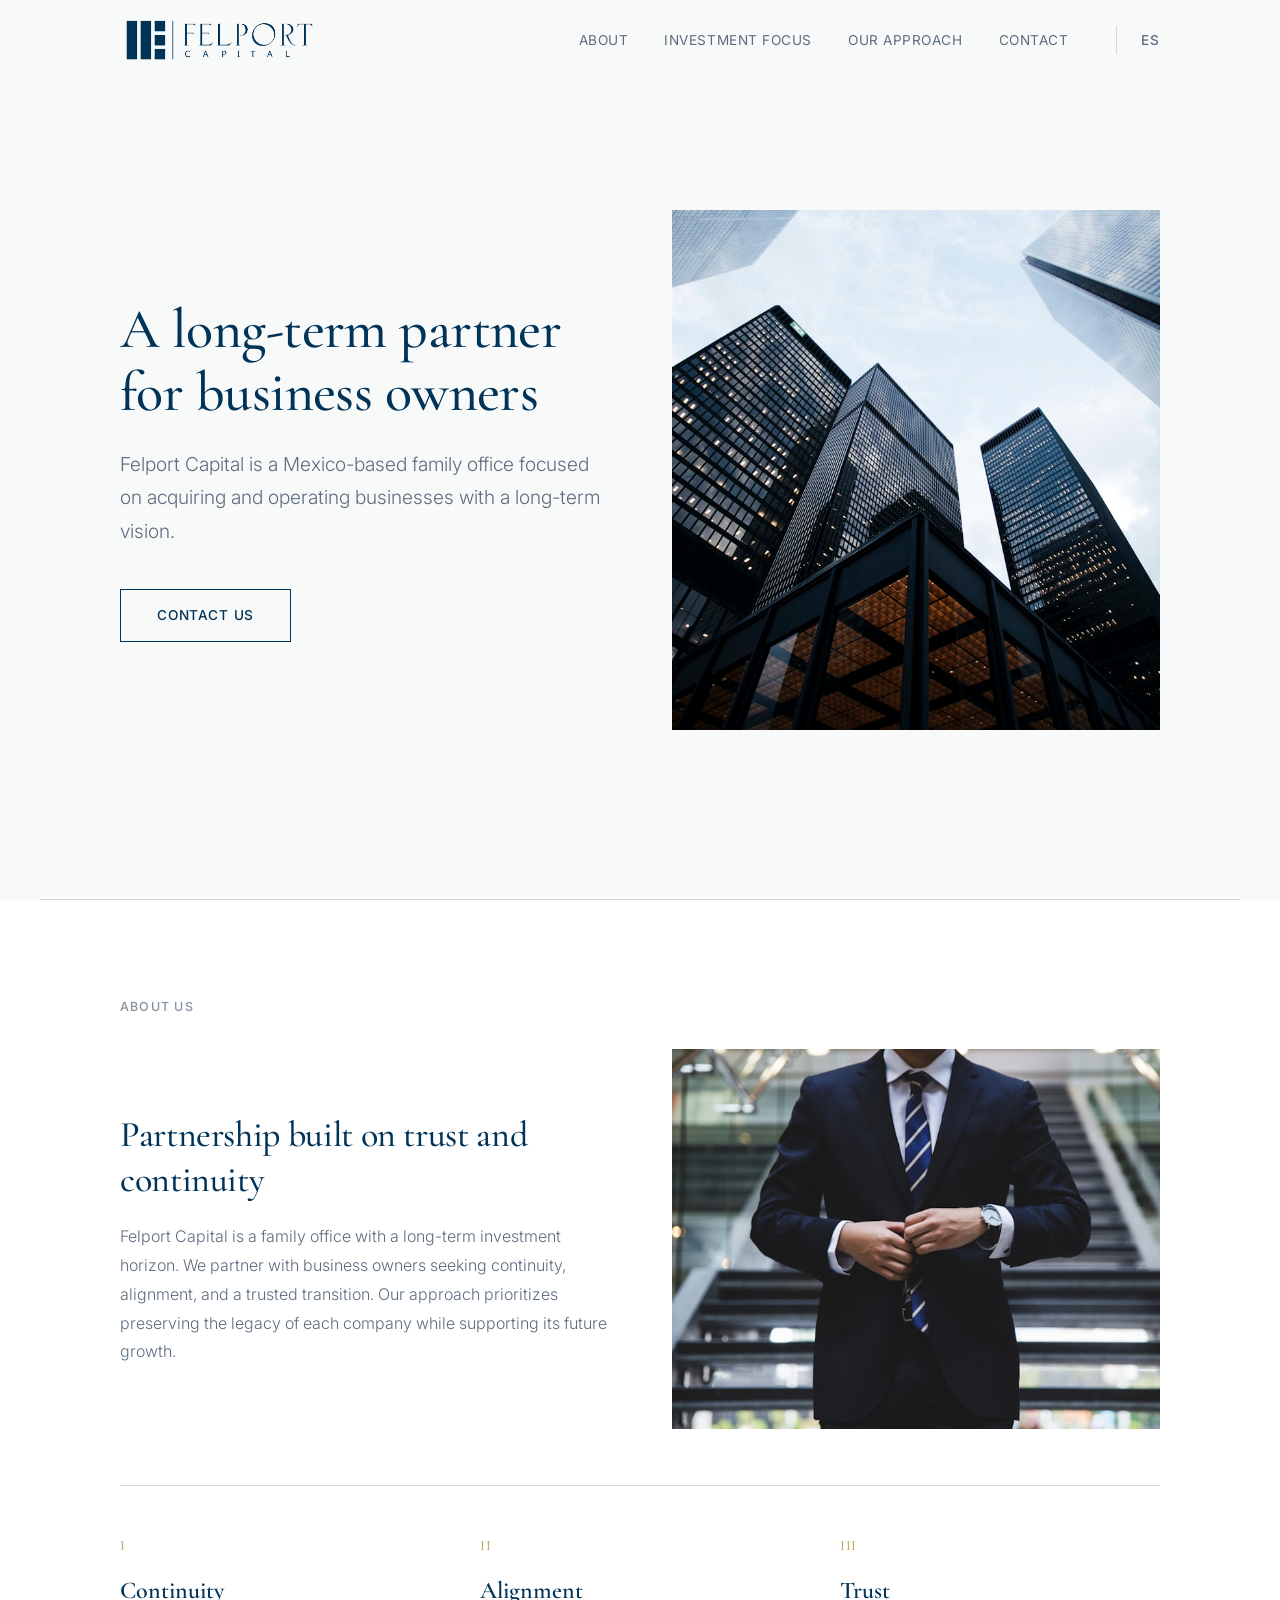
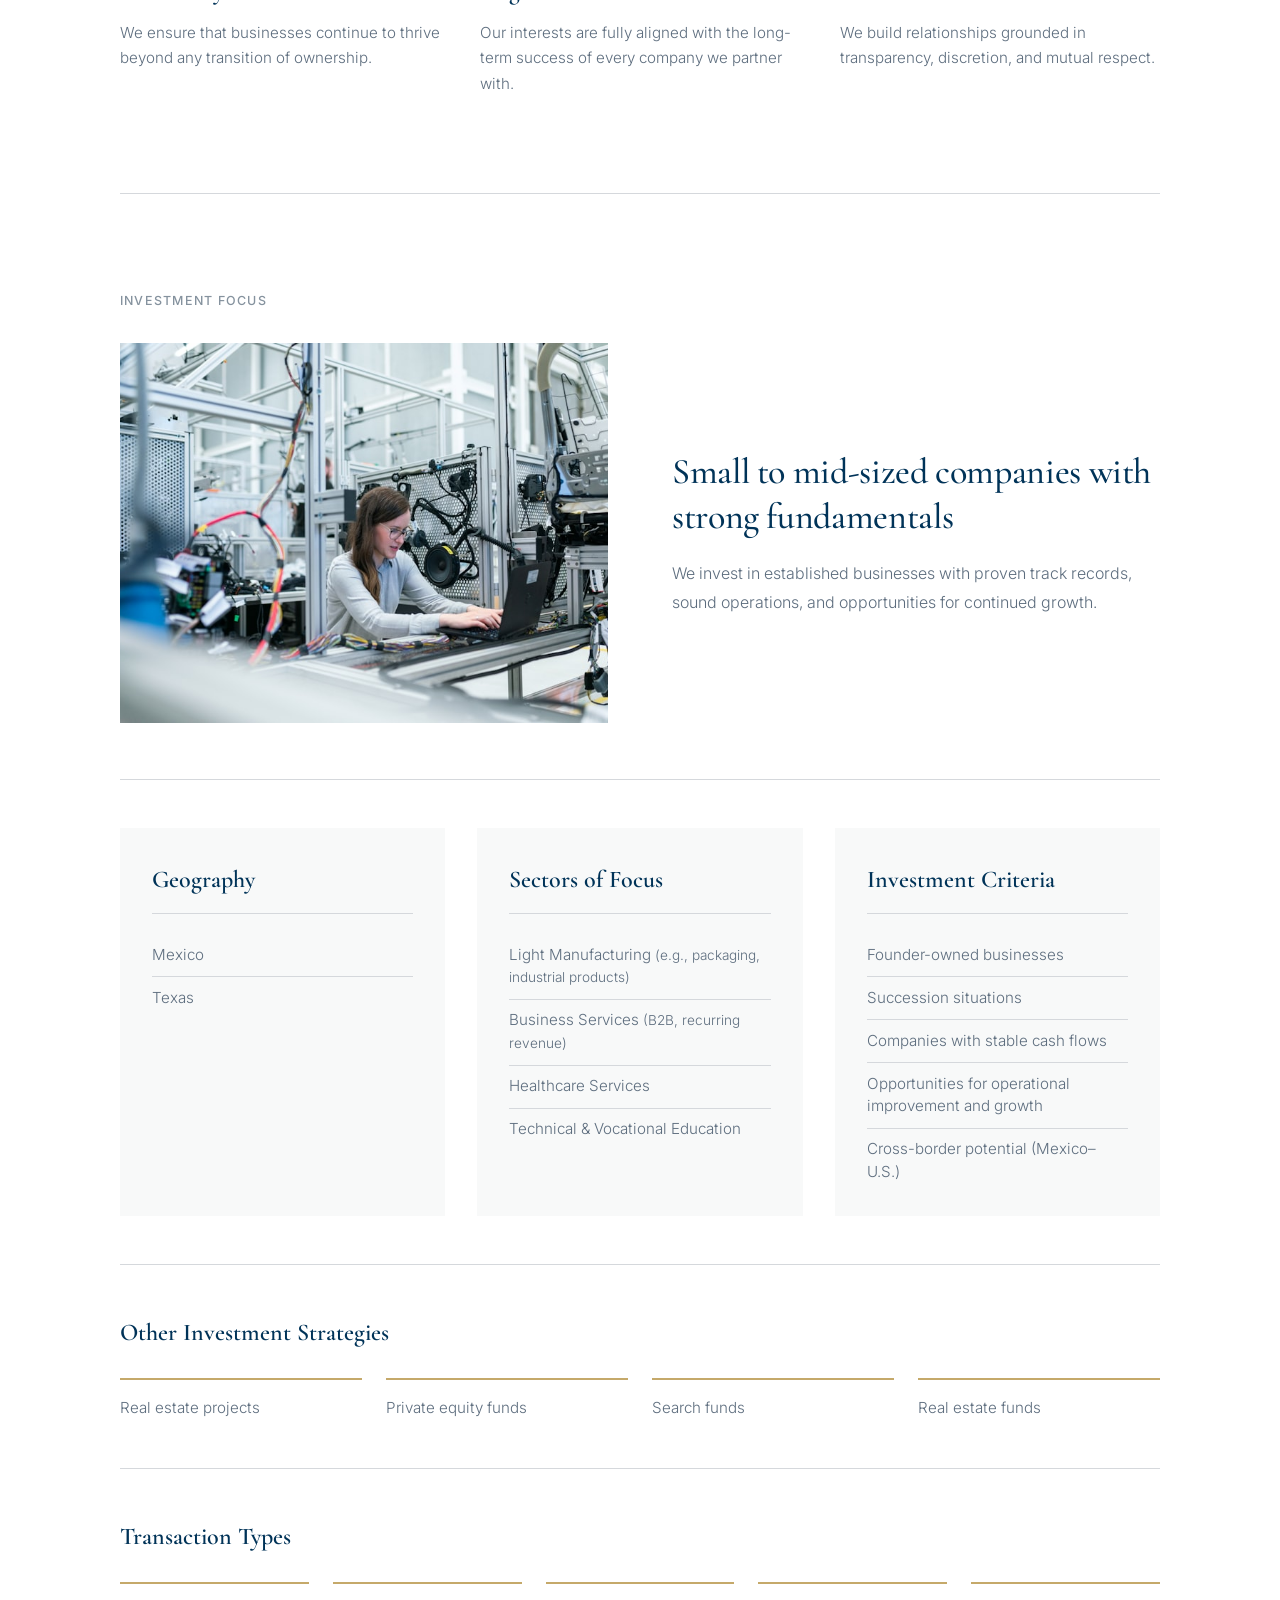
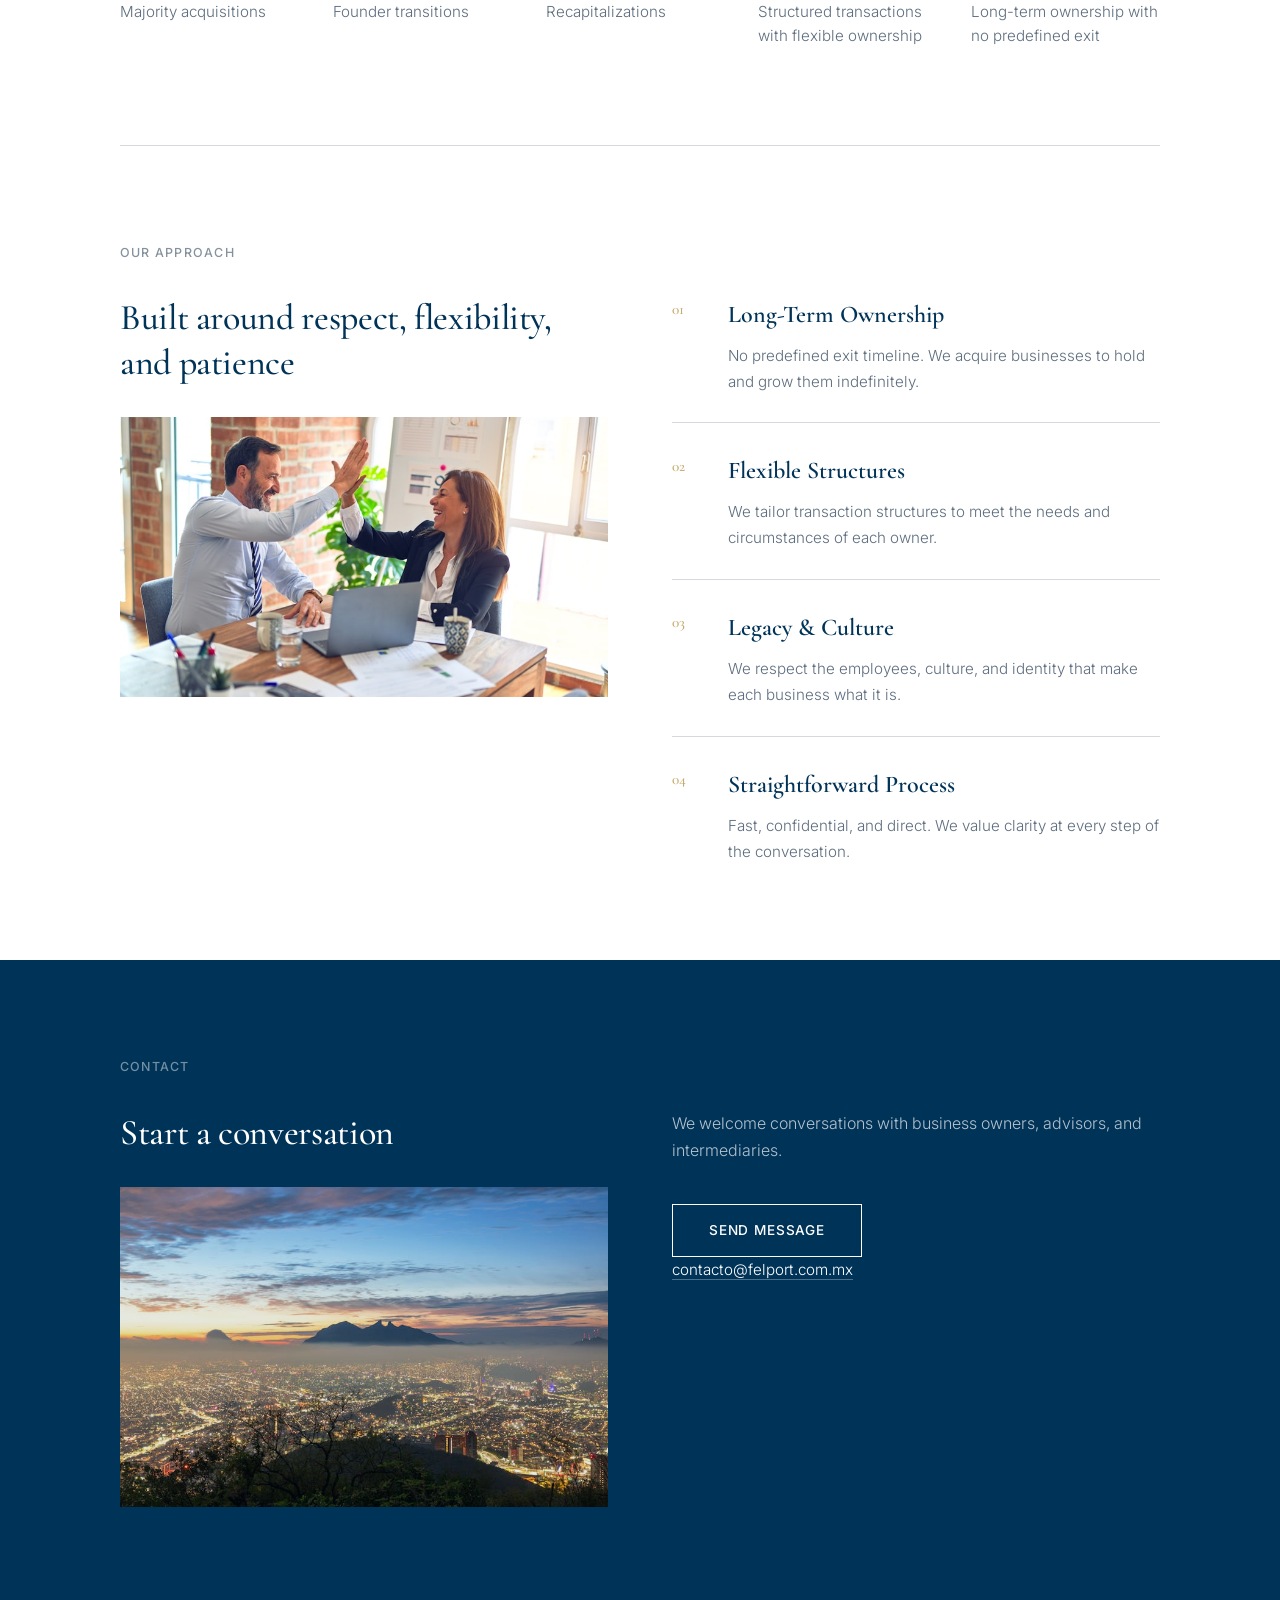
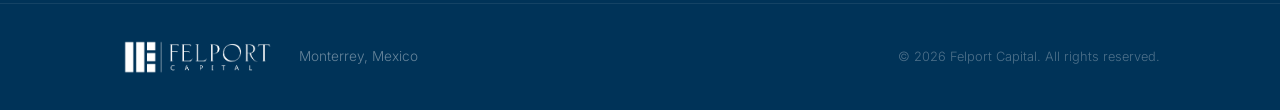
<file: index.html>
<!DOCTYPE html>
<html lang="en">
<head>
  <meta charset="UTF-8">
  <meta name="viewport" content="width=device-width, initial-scale=1.0">
  <title>Felport Capital — A Long-Term Partner for Business Owners</title>
  <meta name="description" content="Felport Capital is a Mexico-based family office focused on acquiring and operating businesses with a long-term vision.">
  <link rel="preconnect" href="https://fonts.googleapis.com">
  <link rel="preconnect" href="https://fonts.gstatic.com" crossorigin>
  <link href="https://fonts.googleapis.com/css2?family=Cormorant+Garamond:wght@400;500;600;700&family=Inter:wght@300;400;500&display=swap" rel="stylesheet">
  <link rel="stylesheet" href="styles.css">
</head>
<body>

  <!-- NAVIGATION -->
  <nav class="nav" id="nav">
    <div class="nav-inner container">
      <a href="#" class="nav-logo"><img src="logo.png" alt="Felport Capital" class="nav-logo-img"></a>
      <button class="nav-toggle" id="navToggle" aria-label="Toggle menu">
        <span></span>
        <span></span>
      </button>
      <ul class="nav-links" id="navLinks">
        <li><a href="#about">About</a></li>
        <li><a href="#focus">Investment Focus</a></li>
        <li><a href="#approach">Our Approach</a></li>
        <li><a href="#contact">Contact</a></li>
        <li class="nav-lang"><a href="es.html">ES</a></li>
      </ul>
    </div>
  </nav>

  <!-- HERO -->
  <header class="hero" id="hero">
    <div class="container hero-inner">
      <div class="hero-content">
        <h1 class="hero-headline">A long-term partner<br>for business owners</h1>
        <p class="hero-sub">Felport Capital is a Mexico-based family office focused on acquiring and operating businesses with a long-term vision.</p>
        <a href="#contact" class="btn">Contact Us</a>
      </div>
      <div class="hero-image">
        <img src="hero-image.jpg" alt="Modern architecture reflecting institutional strength">
      </div>
    </div>
    <div class="hero-line"></div>
  </header>

  <!-- ABOUT -->
  <section class="section" id="about">
    <div class="container">
      <div class="section-label">About Us</div>
      <div class="about-header">
        <div class="about-text">
          <h2 class="section-heading">Partnership built on trust and continuity</h2>
          <p>Felport Capital is a family office with a long-term investment horizon. We partner with business owners seeking continuity, alignment, and a trusted transition. Our approach prioritizes preserving the legacy of each company while supporting its future growth.</p>
        </div>
        <div class="about-image">
          <img src="about-image.jpg" alt="Institutional leadership and trust">
        </div>
      </div>
      <div class="about-pillars">
        <div class="about-pillar">
          <div class="pillar-number">I</div>
          <h3>Continuity</h3>
          <p>We ensure that businesses continue to thrive beyond any transition of ownership.</p>
        </div>
        <div class="about-pillar">
          <div class="pillar-number">II</div>
          <h3>Alignment</h3>
          <p>Our interests are fully aligned with the long-term success of every company we partner with.</p>
        </div>
        <div class="about-pillar">
          <div class="pillar-number">III</div>
          <h3>Trust</h3>
          <p>We build relationships grounded in transparency, discretion, and mutual respect.</p>
        </div>
      </div>
    </div>
  </section>

  <!-- DIVIDER -->
  <div class="container"><hr class="divider"></div>

  <!-- INVESTMENT FOCUS -->
  <section class="section" id="focus">
    <div class="container">
      <div class="section-label">Investment Focus</div>
      <div class="focus-header">
        <div class="focus-image">
          <img src="focus-image.jpg" alt="Industrial operations and manufacturing">
        </div>
        <div class="focus-text">
          <h2 class="section-heading">Small to mid-sized companies with strong fundamentals</h2>
          <p>We invest in established businesses with proven track records, sound operations, and opportunities for continued growth.</p>
        </div>
      </div>
      <div class="focus-cards">
        <div class="focus-card">
          <div class="focus-card-label">Geography</div>
          <div class="focus-card-items">
            <div class="focus-card-item">Mexico</div>
            <div class="focus-card-item">Texas</div>
          </div>
        </div>
        <div class="focus-card">
          <div class="focus-card-label">Sectors of Focus</div>
          <div class="focus-card-items">
            <div class="focus-card-item">Light Manufacturing <span class="focus-card-detail">(e.g., packaging, industrial products)</span></div>
            <div class="focus-card-item">Business Services <span class="focus-card-detail">(B2B, recurring revenue)</span></div>
            <div class="focus-card-item">Healthcare Services</div>
            <div class="focus-card-item">Technical &amp; Vocational Education</div>
          </div>
        </div>
        <div class="focus-card">
          <div class="focus-card-label">Investment Criteria</div>
          <div class="focus-card-items">
            <div class="focus-card-item">Founder-owned businesses</div>
            <div class="focus-card-item">Succession situations</div>
            <div class="focus-card-item">Companies with stable cash flows</div>
            <div class="focus-card-item">Opportunities for operational improvement and growth</div>
            <div class="focus-card-item">Cross-border potential (Mexico–U.S.)</div>
          </div>
        </div>
      </div>
      <div class="focus-other">
        <div class="focus-other-label">Other Investment Strategies</div>
        <div class="focus-other-items">
          <div class="focus-other-item">Real estate projects</div>
          <div class="focus-other-item">Private equity funds</div>
          <div class="focus-other-item">Search funds</div>
          <div class="focus-other-item">Real estate funds</div>
        </div>
      </div>
      <div class="focus-transaction">
        <div class="focus-transaction-label">Transaction Types</div>
        <div class="focus-transaction-items">
          <div class="focus-transaction-item">Majority acquisitions</div>
          <div class="focus-transaction-item">Founder transitions</div>
          <div class="focus-transaction-item">Recapitalizations</div>
          <div class="focus-transaction-item">Structured transactions with flexible ownership</div>
          <div class="focus-transaction-item">Long-term ownership with no predefined exit</div>
        </div>
      </div>
    </div>
  </section>

  <!-- DIVIDER -->
  <div class="container"><hr class="divider"></div>

  <!-- APPROACH -->
  <section class="section" id="approach">
    <div class="container">
      <div class="section-label">Our Approach</div>
      <div class="section-grid">
        <div class="section-left">
          <h2 class="section-heading">Built around respect, flexibility, and patience</h2>
          <div class="section-image">
            <img src="approach-image.jpg" alt="Professional team collaboration">
          </div>
        </div>
        <div class="section-body">
          <div class="approach-list">
            <div class="approach-item">
              <div class="approach-number">01</div>
              <div>
                <h3>Long-Term Ownership</h3>
                <p>No predefined exit timeline. We acquire businesses to hold and grow them indefinitely.</p>
              </div>
            </div>
            <div class="approach-item">
              <div class="approach-number">02</div>
              <div>
                <h3>Flexible Structures</h3>
                <p>We tailor transaction structures to meet the needs and circumstances of each owner.</p>
              </div>
            </div>
            <div class="approach-item">
              <div class="approach-number">03</div>
              <div>
                <h3>Legacy &amp; Culture</h3>
                <p>We respect the employees, culture, and identity that make each business what it is.</p>
              </div>
            </div>
            <div class="approach-item">
              <div class="approach-number">04</div>
              <div>
                <h3>Straightforward Process</h3>
                <p>Fast, confidential, and direct. We value clarity at every step of the conversation.</p>
              </div>
            </div>
          </div>
        </div>
      </div>
    </div>
  </section>

  <!-- CONTACT -->
  <section class="section section-dark" id="contact">
    <div class="container">
      <div class="section-label section-label-light">Contact</div>
      <div class="section-grid">
        <div class="contact-left">
          <h2 class="section-heading section-heading-light">Start a conversation</h2>
          <div class="contact-image">
            <img src="contact-image.jpg" alt="Professional workspace">
          </div>
        </div>
        <div class="section-body">
          <p class="contact-intro">We welcome conversations with business owners, advisors, and intermediaries.</p>

          <a href="mailto:contacto@felport.com.mx?subject=Inquiry%20—%20Felport%20Capital" class="btn btn-light">Send Message</a>

          <div class="contact-email">
            <a href="mailto:contacto@felport.com.mx">contacto@felport.com.mx</a>
          </div>
        </div>
      </div>
    </div>
  </section>

  <!-- FOOTER -->
  <footer class="footer">
    <div class="container footer-inner">
      <div class="footer-brand">
        <img src="logo.png" alt="Felport Capital" class="footer-logo-img">
        <span class="footer-location">Monterrey, Mexico</span>
      </div>
      <div class="footer-copy">&copy; 2026 Felport Capital. All rights reserved.</div>
    </div>
  </footer>

  <script src="script.js"></script>
</body>
</html>
</file>
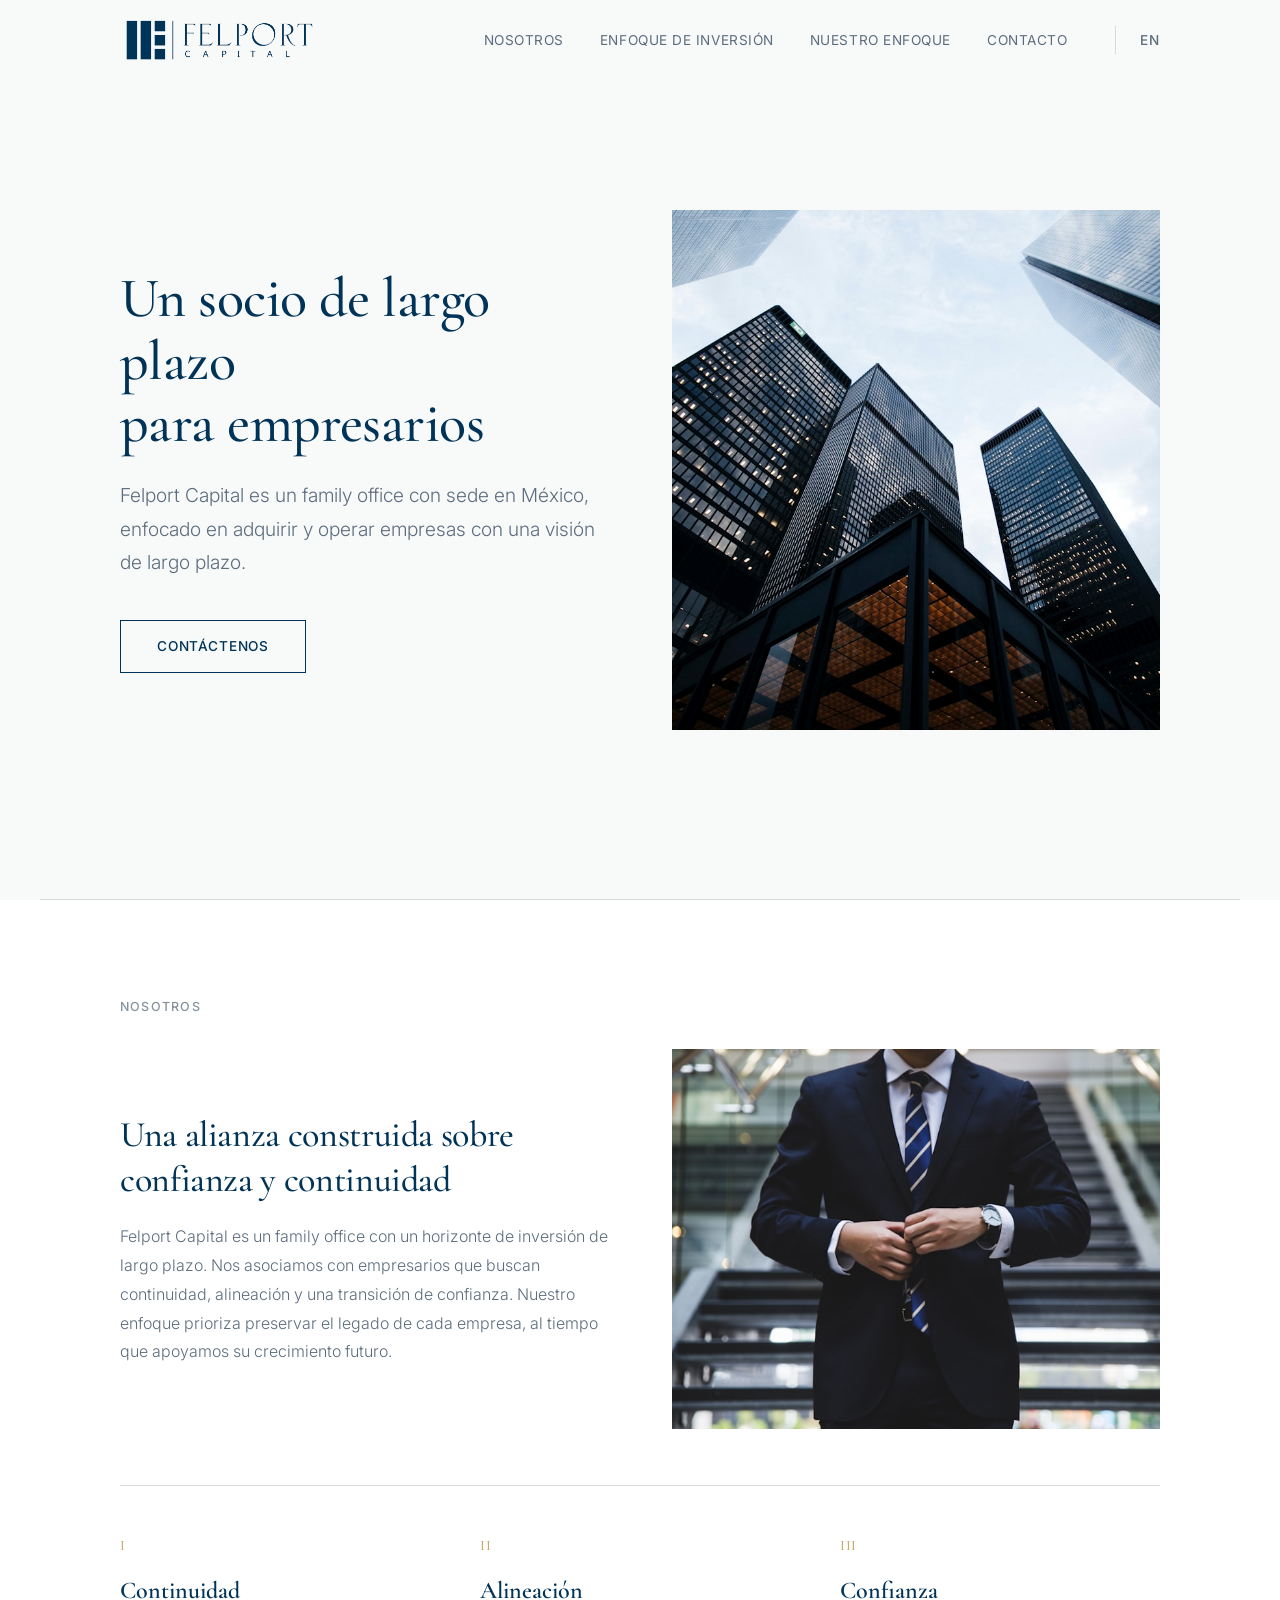
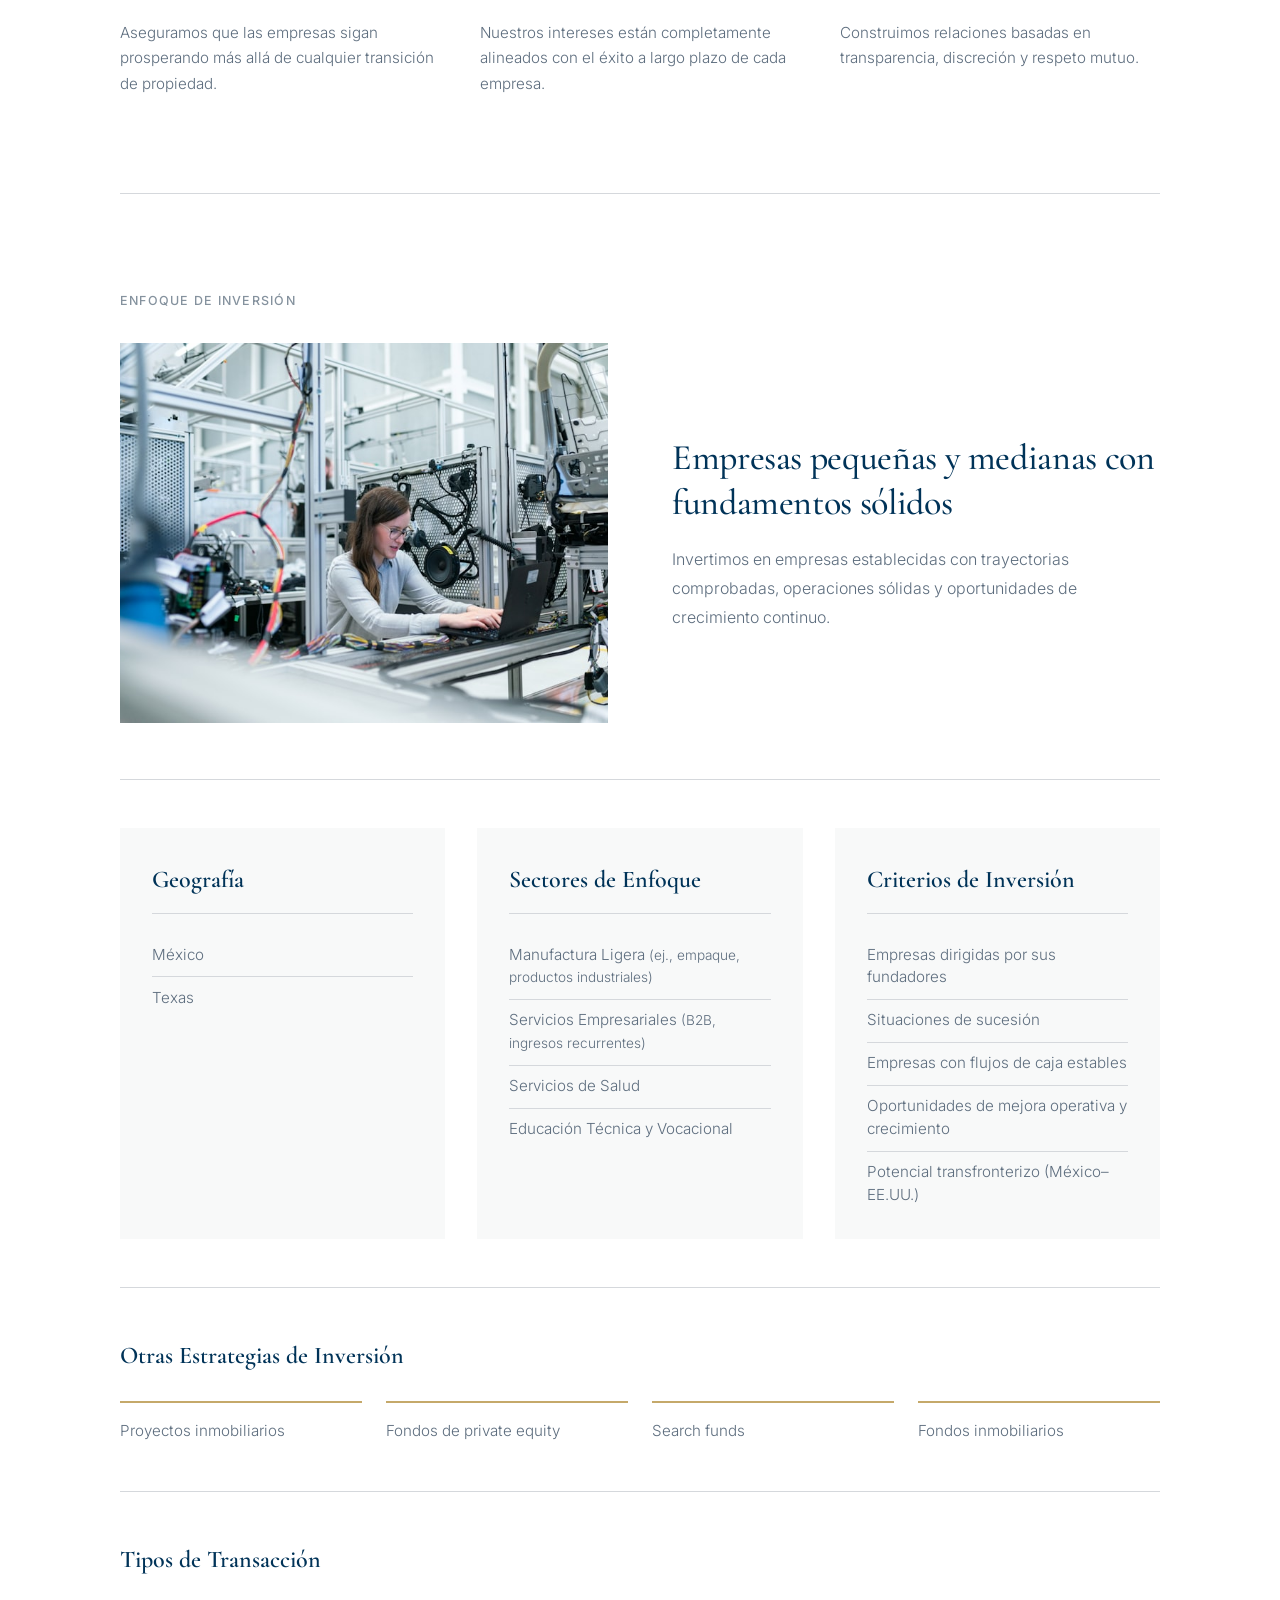
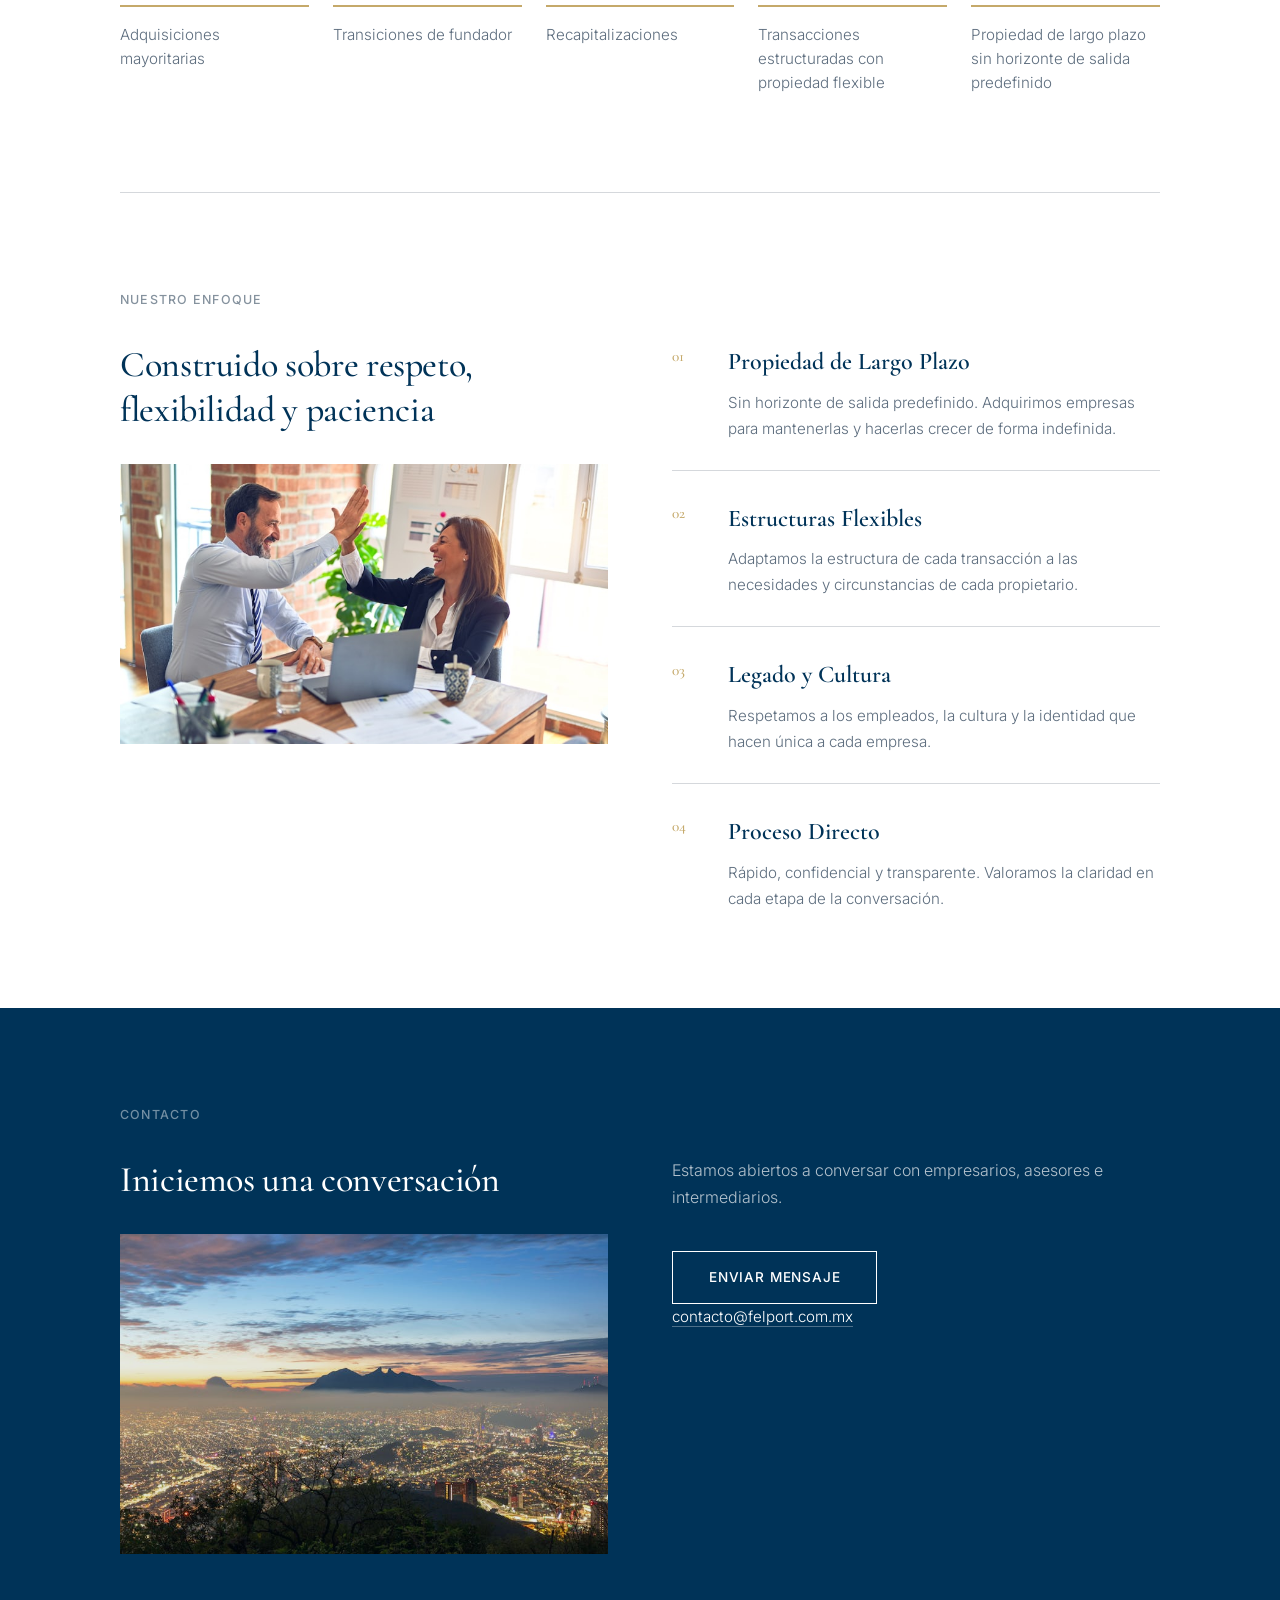
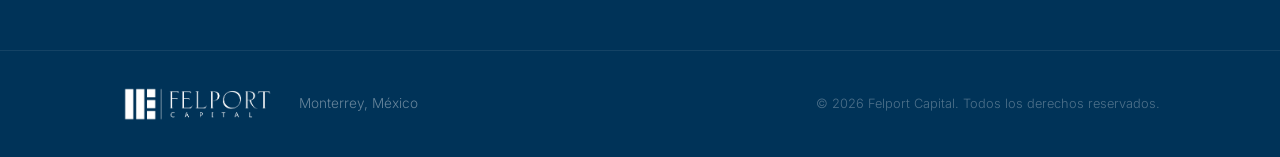
<file: es.html>
<!DOCTYPE html>
<html lang="es">
<head>
  <meta charset="UTF-8">
  <meta name="viewport" content="width=device-width, initial-scale=1.0">
  <title>Felport Capital — Un socio de largo plazo para empresarios</title>
  <meta name="description" content="Felport Capital es un family office con sede en México, enfocado en adquirir y operar empresas con una visión de largo plazo.">
  <link rel="preconnect" href="https://fonts.googleapis.com">
  <link rel="preconnect" href="https://fonts.gstatic.com" crossorigin>
  <link href="https://fonts.googleapis.com/css2?family=Cormorant+Garamond:wght@400;500;600;700&family=Inter:wght@300;400;500&display=swap" rel="stylesheet">
  <link rel="stylesheet" href="styles.css">
</head>
<body>

  <!-- NAVEGACIÓN -->
  <nav class="nav" id="nav">
    <div class="nav-inner container">
      <a href="#" class="nav-logo"><img src="logo.png" alt="Felport Capital" class="nav-logo-img"></a>
      <button class="nav-toggle" id="navToggle" aria-label="Abrir menú">
        <span></span>
        <span></span>
      </button>
      <ul class="nav-links" id="navLinks">
        <li><a href="#about">Nosotros</a></li>
        <li><a href="#focus">Enfoque de Inversión</a></li>
        <li><a href="#approach">Nuestro Enfoque</a></li>
        <li><a href="#contact">Contacto</a></li>
        <li class="nav-lang"><a href="index.html">EN</a></li>
      </ul>
    </div>
  </nav>

  <!-- HERO -->
  <header class="hero" id="hero">
    <div class="container hero-inner">
      <div class="hero-content">
        <h1 class="hero-headline">Un socio de largo plazo<br>para empresarios</h1>
        <p class="hero-sub">Felport Capital es un family office con sede en México, enfocado en adquirir y operar empresas con una visión de largo plazo.</p>
        <a href="#contact" class="btn">Contáctenos</a>
      </div>
      <div class="hero-image">
        <img src="hero-image.jpg" alt="Arquitectura moderna que refleja solidez institucional">
      </div>
    </div>
    <div class="hero-line"></div>
  </header>

  <!-- NOSOTROS -->
  <section class="section" id="about">
    <div class="container">
      <div class="section-label">Nosotros</div>
      <div class="about-header">
        <div class="about-text">
          <h2 class="section-heading">Una alianza construida sobre confianza y continuidad</h2>
          <p>Felport Capital es un family office con un horizonte de inversión de largo plazo. Nos asociamos con empresarios que buscan continuidad, alineación y una transición de confianza. Nuestro enfoque prioriza preservar el legado de cada empresa, al tiempo que apoyamos su crecimiento futuro.</p>
        </div>
        <div class="about-image">
          <img src="about-image.jpg" alt="Liderazgo institucional y confianza">
        </div>
      </div>
      <div class="about-pillars">
        <div class="about-pillar">
          <div class="pillar-number">I</div>
          <h3>Continuidad</h3>
          <p>Aseguramos que las empresas sigan prosperando más allá de cualquier transición de propiedad.</p>
        </div>
        <div class="about-pillar">
          <div class="pillar-number">II</div>
          <h3>Alineación</h3>
          <p>Nuestros intereses están completamente alineados con el éxito a largo plazo de cada empresa.</p>
        </div>
        <div class="about-pillar">
          <div class="pillar-number">III</div>
          <h3>Confianza</h3>
          <p>Construimos relaciones basadas en transparencia, discreción y respeto mutuo.</p>
        </div>
      </div>
    </div>
  </section>

  <!-- DIVISOR -->
  <div class="container"><hr class="divider"></div>

  <!-- ENFOQUE DE INVERSIÓN -->
  <section class="section" id="focus">
    <div class="container">
      <div class="section-label">Enfoque de Inversión</div>
      <div class="focus-header">
        <div class="focus-image">
          <img src="focus-image.jpg" alt="Operaciones industriales y manufactura">
        </div>
        <div class="focus-text">
          <h2 class="section-heading">Empresas pequeñas y medianas con fundamentos sólidos</h2>
          <p>Invertimos en empresas establecidas con trayectorias comprobadas, operaciones sólidas y oportunidades de crecimiento continuo.</p>
        </div>
      </div>
      <div class="focus-cards">
        <div class="focus-card">
          <div class="focus-card-label">Geografía</div>
          <div class="focus-card-items">
            <div class="focus-card-item">México</div>
            <div class="focus-card-item">Texas</div>
          </div>
        </div>
        <div class="focus-card">
          <div class="focus-card-label">Sectores de Enfoque</div>
          <div class="focus-card-items">
            <div class="focus-card-item">Manufactura Ligera <span class="focus-card-detail">(ej., empaque, productos industriales)</span></div>
            <div class="focus-card-item">Servicios Empresariales <span class="focus-card-detail">(B2B, ingresos recurrentes)</span></div>
            <div class="focus-card-item">Servicios de Salud</div>
            <div class="focus-card-item">Educación Técnica y Vocacional</div>
          </div>
        </div>
        <div class="focus-card">
          <div class="focus-card-label">Criterios de Inversión</div>
          <div class="focus-card-items">
            <div class="focus-card-item">Empresas dirigidas por sus fundadores</div>
            <div class="focus-card-item">Situaciones de sucesión</div>
            <div class="focus-card-item">Empresas con flujos de caja estables</div>
            <div class="focus-card-item">Oportunidades de mejora operativa y crecimiento</div>
            <div class="focus-card-item">Potencial transfronterizo (México–EE.UU.)</div>
          </div>
        </div>
      </div>
      <div class="focus-other">
        <div class="focus-other-label">Otras Estrategias de Inversión</div>
        <div class="focus-other-items">
          <div class="focus-other-item">Proyectos inmobiliarios</div>
          <div class="focus-other-item">Fondos de private equity</div>
          <div class="focus-other-item">Search funds</div>
          <div class="focus-other-item">Fondos inmobiliarios</div>
        </div>
      </div>
      <div class="focus-transaction">
        <div class="focus-transaction-label">Tipos de Transacción</div>
        <div class="focus-transaction-items">
          <div class="focus-transaction-item">Adquisiciones mayoritarias</div>
          <div class="focus-transaction-item">Transiciones de fundador</div>
          <div class="focus-transaction-item">Recapitalizaciones</div>
          <div class="focus-transaction-item">Transacciones estructuradas con propiedad flexible</div>
          <div class="focus-transaction-item">Propiedad de largo plazo sin horizonte de salida predefinido</div>
        </div>
      </div>
    </div>
  </section>

  <!-- DIVISOR -->
  <div class="container"><hr class="divider"></div>

  <!-- NUESTRO ENFOQUE -->
  <section class="section" id="approach">
    <div class="container">
      <div class="section-label">Nuestro Enfoque</div>
      <div class="section-grid">
        <div class="section-left">
          <h2 class="section-heading">Construido sobre respeto, flexibilidad y paciencia</h2>
          <div class="section-image">
            <img src="approach-image.jpg" alt="Equipo profesional en colaboración">
          </div>
        </div>
        <div class="section-body">
          <div class="approach-list">
            <div class="approach-item">
              <div class="approach-number">01</div>
              <div>
                <h3>Propiedad de Largo Plazo</h3>
                <p>Sin horizonte de salida predefinido. Adquirimos empresas para mantenerlas y hacerlas crecer de forma indefinida.</p>
              </div>
            </div>
            <div class="approach-item">
              <div class="approach-number">02</div>
              <div>
                <h3>Estructuras Flexibles</h3>
                <p>Adaptamos la estructura de cada transacción a las necesidades y circunstancias de cada propietario.</p>
              </div>
            </div>
            <div class="approach-item">
              <div class="approach-number">03</div>
              <div>
                <h3>Legado y Cultura</h3>
                <p>Respetamos a los empleados, la cultura y la identidad que hacen única a cada empresa.</p>
              </div>
            </div>
            <div class="approach-item">
              <div class="approach-number">04</div>
              <div>
                <h3>Proceso Directo</h3>
                <p>Rápido, confidencial y transparente. Valoramos la claridad en cada etapa de la conversación.</p>
              </div>
            </div>
          </div>
        </div>
      </div>
    </div>
  </section>

  <!-- CONTACTO -->
  <section class="section section-dark" id="contact">
    <div class="container">
      <div class="section-label section-label-light">Contacto</div>
      <div class="section-grid">
        <div class="contact-left">
          <h2 class="section-heading section-heading-light">Iniciemos una conversación</h2>
          <div class="contact-image">
            <img src="contact-image.jpg" alt="Espacio de trabajo profesional">
          </div>
        </div>
        <div class="section-body">
          <p class="contact-intro">Estamos abiertos a conversar con empresarios, asesores e intermediarios.</p>

          <a href="mailto:contacto@felport.com.mx?subject=Consulta%20—%20Felport%20Capital" class="btn btn-light">Enviar Mensaje</a>

          <div class="contact-email">
            <a href="mailto:contacto@felport.com.mx">contacto@felport.com.mx</a>
          </div>
        </div>
      </div>
    </div>
  </section>

  <!-- PIE DE PÁGINA -->
  <footer class="footer">
    <div class="container footer-inner">
      <div class="footer-brand">
        <img src="logo.png" alt="Felport Capital" class="footer-logo-img">
        <span class="footer-location">Monterrey, México</span>
      </div>
      <div class="footer-copy">&copy; 2026 Felport Capital. Todos los derechos reservados.</div>
    </div>
  </footer>

  <script src="script.js"></script>
</body>
</html>
</file>
<file: styles.css>
/* ========================================
   FELPORT CAPITAL — STYLESHEET
   ======================================== */

/* --- RESET & BASE --- */
*, *::before, *::after {
  margin: 0;
  padding: 0;
  box-sizing: border-box;
}

:root {
  /* Primary */
  --navy:      #003358;
  --navy-hover:#1A5276;
  /* Accent */
  --gold:      #C5A96A;
  /* Neutrals */
  --charcoal:  #2C3E50;
  --dark-gray: #5D6D7E;
  --mid-gray:  #5D6D7E;
  --soft-gray: #85929E;
  --border:    #D5D8DC;
  --light-gray:#F2F3F4;
  --off-white: #F8F9F9;
  --white:     #FFFFFF;

  --serif:     'Cormorant Garamond', 'Georgia', serif;
  --sans:      'Inter', -apple-system, 'Segoe UI', Helvetica, Arial, sans-serif;

  --container: 1120px;
  --gap:       clamp(2rem, 5vw, 4rem);
}

html {
  scroll-behavior: smooth;
  -webkit-font-smoothing: antialiased;
  -moz-osx-font-smoothing: grayscale;
}

body {
  font-family: var(--sans);
  font-weight: 300;
  font-size: 1rem;
  line-height: 1.7;
  color: var(--charcoal);
  background: var(--white);
}

a {
  color: inherit;
  text-decoration: none;
}

ul { list-style: none; }

img { display: block; max-width: 100%; }

/* --- CONTAINER --- */
.container {
  width: 100%;
  max-width: var(--container);
  margin: 0 auto;
  padding: 0 clamp(1.25rem, 4vw, 2.5rem);
}

/* --- NAVIGATION --- */
.nav {
  position: fixed;
  top: 0;
  left: 0;
  right: 0;
  z-index: 100;
  background: rgba(255,255,255, 0);
  backdrop-filter: blur(0px);
  transition: background 0.4s ease, backdrop-filter 0.4s ease, box-shadow 0.4s ease;
}

.nav.scrolled {
  background: rgba(255,255,255, 0.95);
  backdrop-filter: blur(12px);
  box-shadow: 0 1px 0 rgba(0,0,0,0.06);
}

.nav-inner {
  display: flex;
  align-items: center;
  justify-content: space-between;
  height: 80px;
}

.nav-logo {
  display: flex;
  align-items: center;
}

.nav-logo-img {
  height: 54px;
  width: auto;
}

.nav-links {
  display: flex;
  gap: 2.25rem;
}

.nav-links a {
  font-size: 0.85rem;
  font-weight: 400;
  letter-spacing: 0.04em;
  text-transform: uppercase;
  color: var(--dark-gray);
  transition: color 0.3s ease;
  position: relative;
}

.nav-links a::after {
  content: '';
  position: absolute;
  bottom: -4px;
  left: 0;
  width: 0;
  height: 1px;
  background: var(--navy);
  transition: width 0.3s ease;
}

.nav-links a:hover {
  color: var(--navy);
}

.nav-links a:hover::after {
  width: 100%;
}

.nav-lang {
  margin-left: 0.75rem;
  padding-left: 1.5rem;
  border-left: 1px solid var(--border);
}

.nav-lang a {
  font-weight: 500;
  letter-spacing: 0.06em;
}

.nav-lang a::after {
  display: none;
}

/* Mobile toggle */
.nav-toggle {
  display: none;
  flex-direction: column;
  gap: 5px;
  background: none;
  border: none;
  cursor: pointer;
  padding: 4px;
}

.nav-toggle span {
  display: block;
  width: 22px;
  height: 1.5px;
  background: var(--navy);
  transition: transform 0.3s ease, opacity 0.3s ease;
}

.nav-toggle.active span:first-child {
  transform: translateY(3.25px) rotate(45deg);
}

.nav-toggle.active span:last-child {
  transform: translateY(-3.25px) rotate(-45deg);
}

/* --- HERO --- */
.hero {
  position: relative;
  display: flex;
  align-items: center;
  min-height: 100vh;
  padding: 120px 0 80px;
  background: var(--off-white);
}

.hero-inner {
  display: grid;
  grid-template-columns: 1fr 1fr;
  gap: var(--gap);
  align-items: center;
}

.hero-content {
  max-width: 580px;
}

.hero-image {
  position: relative;
  overflow: hidden;
  opacity: 0;
  transform: translateY(24px);
  animation: fadeUp 1s ease 0.6s forwards;
}

.hero-image img {
  width: 100%;
  height: 520px;
  object-fit: cover;
  display: block;
  filter: saturate(0.85) contrast(1.02);
}

.hero-headline {
  font-family: var(--serif);
  font-weight: 500;
  font-size: clamp(2.5rem, 5.5vw, 3.5rem);
  line-height: 1.12;
  color: var(--navy);
  margin-bottom: 1.5rem;
  letter-spacing: -0.01em;
  opacity: 0;
  transform: translateY(24px);
  animation: fadeUp 0.8s ease 0.2s forwards;
}

.hero-sub {
  font-size: clamp(1.05rem, 1.6vw, 1.2rem);
  line-height: 1.75;
  color: var(--dark-gray);
  margin-bottom: 2.5rem;
  max-width: 600px;
  opacity: 0;
  transform: translateY(24px);
  animation: fadeUp 0.8s ease 0.4s forwards;
}

.hero-line {
  position: absolute;
  bottom: 0;
  left: clamp(1.25rem, 4vw, 2.5rem);
  right: clamp(1.25rem, 4vw, 2.5rem);
  height: 1px;
  background: var(--border);
}

@keyframes fadeUp {
  to {
    opacity: 1;
    transform: translateY(0);
  }
}

/* --- BUTTON --- */
.btn {
  display: inline-block;
  font-family: var(--sans);
  font-size: 0.85rem;
  font-weight: 500;
  letter-spacing: 0.06em;
  text-transform: uppercase;
  padding: 14px 36px;
  border: 1.5px solid var(--navy);
  color: var(--navy);
  background: transparent;
  cursor: pointer;
  transition: background 0.35s ease, color 0.35s ease;
  opacity: 0;
  transform: translateY(24px);
  animation: fadeUp 0.8s ease 0.55s forwards;
}

.btn:hover {
  background: var(--navy);
  color: var(--white);
}

.btn-light {
  border-color: var(--white);
  color: var(--white);
  opacity: 1;
  transform: none;
  animation: none;
}

.btn-light:hover {
  background: var(--white);
  color: var(--navy);
}

/* --- SECTIONS --- */
.section {
  padding: clamp(4rem, 8vw, 6rem) 0;
}

.section-dark {
  background: var(--navy);
  color: var(--white);
}

.section-label {
  font-size: 0.78rem;
  font-weight: 500;
  letter-spacing: 0.1em;
  text-transform: uppercase;
  color: var(--soft-gray);
  margin-bottom: 2rem;
}

.section-label-light {
  color: rgba(255,255,255,0.45);
}

.section-grid {
  display: grid;
  grid-template-columns: 1fr 1fr;
  gap: var(--gap);
  align-items: start;
}

.section-heading {
  font-family: var(--serif);
  font-weight: 500;
  font-size: clamp(1.75rem, 3vw, 2.25rem);
  line-height: 1.25;
  color: var(--navy);
  letter-spacing: -0.01em;
}

.section-heading-light {
  color: var(--white);
}

.section-body p {
  color: var(--dark-gray);
  margin-bottom: 1.25rem;
}

.section-body p:last-child {
  margin-bottom: 0;
}

.section-dark .section-body p {
  color: rgba(255,255,255,0.7);
}

/* --- ABOUT SECTION --- */
.about-header {
  display: grid;
  grid-template-columns: 1fr 1fr;
  gap: var(--gap);
  align-items: center;
  margin-bottom: 3.5rem;
}

.about-text p {
  color: var(--dark-gray);
  margin-top: 1.25rem;
  line-height: 1.8;
}

.about-image {
  overflow: hidden;
}

.about-image img {
  width: 100%;
  height: 380px;
  object-fit: cover;
  display: block;
}

.about-pillars {
  display: grid;
  grid-template-columns: repeat(3, 1fr);
  gap: 2.5rem;
  padding-top: 3rem;
  border-top: 1px solid var(--border);
}

.about-pillar {
  text-align: left;
}

.pillar-number {
  font-family: var(--serif);
  font-size: 0.9rem;
  font-weight: 500;
  color: var(--gold);
  letter-spacing: 0.05em;
  margin-bottom: 0.75rem;
}

.about-pillar h3 {
  font-family: var(--serif);
  font-weight: 600;
  font-size: 1.5rem;
  color: var(--navy);
  margin-bottom: 0.5rem;
}

.about-pillar p {
  font-size: 0.95rem;
  color: var(--dark-gray);
  line-height: 1.7;
}

/* --- SECTION IMAGES --- */
.section-left {
  display: flex;
  flex-direction: column;
  gap: 2rem;
}

.section-image {
  overflow: hidden;
}

.section-image img {
  width: 100%;
  height: 280px;
  object-fit: cover;
  display: block;
}

.section-image-wide {
  overflow: hidden;
  margin-bottom: 2.5rem;
}

.section-image-wide img {
  width: 100%;
  height: 360px;
  object-fit: cover;
  display: block;
}

/* --- DIVIDER --- */
.divider {
  border: none;
  height: 1px;
  background: var(--border);
}

/* --- INVESTMENT FOCUS --- */
.focus-header {
  display: grid;
  grid-template-columns: 1fr 1fr;
  gap: var(--gap);
  align-items: center;
  margin-bottom: 3.5rem;
}

.focus-image {
  overflow: hidden;
}

.focus-image img {
  width: 100%;
  height: 380px;
  object-fit: cover;
  display: block;
}

.focus-text p {
  color: var(--dark-gray);
  margin-top: 1.25rem;
  line-height: 1.8;
}

.focus-cards {
  display: grid;
  grid-template-columns: repeat(3, 1fr);
  gap: 2rem;
  padding-top: 3rem;
  border-top: 1px solid var(--border);
}

.focus-card {
  padding: 2rem;
  background: var(--off-white);
}

.focus-card-label {
  font-family: var(--serif);
  font-weight: 600;
  font-size: 1.5rem;
  color: var(--navy);
  margin-bottom: 1.25rem;
  padding-bottom: 0.75rem;
  border-bottom: 1px solid var(--border);
}

.focus-card-items {
  display: flex;
  flex-direction: column;
  gap: 0;
}

.focus-card-item {
  font-size: 0.95rem;
  color: var(--dark-gray);
  padding: 0.6rem 0;
  border-bottom: 1px solid var(--border);
  line-height: 1.5;
}

.focus-card-item:last-child {
  border-bottom: none;
  padding-bottom: 0;
}

.focus-card-detail {
  color: var(--mid-gray);
  font-size: 0.85rem;
}

.focus-other {
  margin-top: 3rem;
  padding-top: 3rem;
  border-top: 1px solid var(--border);
}

.focus-other-label {
  font-family: var(--serif);
  font-weight: 600;
  font-size: 1.5rem;
  color: var(--navy);
  margin-bottom: 1.5rem;
}

.focus-other-items {
  display: grid;
  grid-template-columns: repeat(4, 1fr);
  gap: 1.5rem;
}

.focus-other-item {
  font-size: 0.95rem;
  color: var(--dark-gray);
  line-height: 1.6;
  padding-top: 1rem;
  border-top: 2px solid var(--gold);
}

.focus-transaction {
  margin-top: 3rem;
  padding-top: 3rem;
  border-top: 1px solid var(--border);
}

.focus-transaction-label {
  font-family: var(--serif);
  font-weight: 600;
  font-size: 1.5rem;
  color: var(--navy);
  margin-bottom: 1.5rem;
}

.focus-transaction-items {
  display: grid;
  grid-template-columns: repeat(5, 1fr);
  gap: 1.5rem;
}

.focus-transaction-item {
  font-size: 0.95rem;
  color: var(--dark-gray);
  line-height: 1.6;
  padding-top: 1rem;
  border-top: 2px solid var(--gold);
}

/* --- APPROACH --- */
.approach-list {
  display: flex;
  flex-direction: column;
  gap: 0;
}

.approach-item {
  display: flex;
  gap: 1.5rem;
  align-items: flex-start;
  padding: 1.75rem 0;
  border-bottom: 1px solid var(--border);
}

.approach-item:first-child {
  padding-top: 0;
}

.approach-item:last-child {
  border-bottom: none;
  padding-bottom: 0;
}

.approach-number {
  font-family: var(--serif);
  font-size: 0.95rem;
  font-weight: 500;
  color: var(--gold);
  padding-top: 0.15rem;
  flex-shrink: 0;
  width: 2rem;
}

.approach-item h3 {
  font-family: var(--serif);
  font-weight: 600;
  font-size: 1.5rem;
  color: var(--navy);
  margin-bottom: 0.45rem;
}

.approach-item p {
  font-size: 0.95rem;
  color: var(--dark-gray);
  margin-bottom: 0;
}

/* --- CONTACT --- */
.contact-left {
  display: flex;
  flex-direction: column;
  gap: 2rem;
}

.contact-image {
  overflow: hidden;
}

.contact-image img {
  width: 100%;
  height: 320px;
  object-fit: cover;
  display: block;
  opacity: 0.9;
}

.contact-intro {
  margin-bottom: 2.5rem !important;
}

.contact-form {
  display: flex;
  flex-direction: column;
  gap: 1.5rem;
  margin-bottom: 2.5rem;
}

.form-group label {
  display: block;
  font-size: 0.8rem;
  font-weight: 500;
  letter-spacing: 0.06em;
  text-transform: uppercase;
  color: rgba(255,255,255,0.5);
  margin-bottom: 0.5rem;
}

.form-group input,
.form-group textarea {
  width: 100%;
  font-family: var(--sans);
  font-size: 1rem;
  font-weight: 300;
  color: var(--white);
  background: rgba(255,255,255,0.06);
  border: 1px solid rgba(255,255,255,0.15);
  padding: 14px 16px;
  transition: border-color 0.3s ease, background 0.3s ease;
  outline: none;
}

.form-group input::placeholder,
.form-group textarea::placeholder {
  color: rgba(255,255,255,0.25);
}

.form-group input:focus,
.form-group textarea:focus {
  border-color: rgba(255,255,255,0.4);
  background: rgba(255,255,255,0.09);
}

.form-group textarea {
  resize: vertical;
  min-height: 120px;
}

.contact-email {
  font-size: 0.95rem;
  color: rgba(255,255,255,0.5);
}

.contact-email a {
  color: var(--white);
  border-bottom: 1px solid rgba(255,255,255,0.3);
  transition: border-color 0.3s ease;
}

.contact-email a:hover {
  border-color: var(--white);
}

/* --- FOOTER --- */
.footer {
  background: var(--navy);
  border-top: 1px solid rgba(255,255,255,0.08);
  padding: 2rem 0;
}

.footer-inner {
  display: flex;
  align-items: center;
  justify-content: space-between;
}

.footer-brand {
  display: flex;
  align-items: center;
  gap: 1.5rem;
}

.footer-logo-img {
  height: 42px;
  width: auto;
  filter: brightness(0) invert(1);
}

.footer-location {
  font-size: 0.85rem;
  color: rgba(255,255,255,0.4);
}

.footer-copy {
  font-size: 0.8rem;
  color: rgba(255,255,255,0.3);
}

/* --- SCROLL REVEAL --- */
.reveal {
  opacity: 0;
  transform: translateY(20px);
  transition: opacity 0.7s ease, transform 0.7s ease;
}

.reveal.visible {
  opacity: 1;
  transform: translateY(0);
}

/* --- RESPONSIVE --- */
@media (max-width: 768px) {
  .nav-toggle {
    display: flex;
  }

  .nav-links {
    position: fixed;
    top: 0;
    left: 0;
    right: 0;
    bottom: 0;
    background: var(--white);
    flex-direction: column;
    align-items: center;
    justify-content: center;
    gap: 2rem;
    opacity: 0;
    pointer-events: none;
    transition: opacity 0.3s ease;
  }

  .nav-links.open {
    opacity: 1;
    pointer-events: auto;
  }

  .nav-links a {
    font-size: 1.1rem;
  }

  .about-header {
    grid-template-columns: 1fr;
  }

  .about-image img {
    height: 260px;
  }

  .about-pillars {
    grid-template-columns: 1fr;
    gap: 1.75rem;
  }

  .hero-inner {
    grid-template-columns: 1fr;
  }

  .hero-image img {
    height: 320px;
  }

  .section-grid {
    grid-template-columns: 1fr;
    gap: 1.5rem;
  }

  .section-image img {
    height: 220px;
  }

  .section-image-wide img {
    height: 240px;
  }

  .focus-header {
    grid-template-columns: 1fr;
  }

  .focus-image img {
    height: 260px;
  }

  .focus-cards {
    grid-template-columns: 1fr;
    gap: 1.25rem;
  }

  .focus-other-items {
    grid-template-columns: 1fr 1fr;
    gap: 1rem;
  }

  .focus-transaction-items {
    grid-template-columns: 1fr 1fr;
    gap: 1rem;
  }

  .focus-columns {
    grid-template-columns: 1fr;
    gap: 1.5rem;
  }

  .footer-inner {
    flex-direction: column;
    gap: 1rem;
    text-align: center;
  }

  .footer-brand {
    flex-direction: column;
    gap: 0.35rem;
  }
}
</file>
